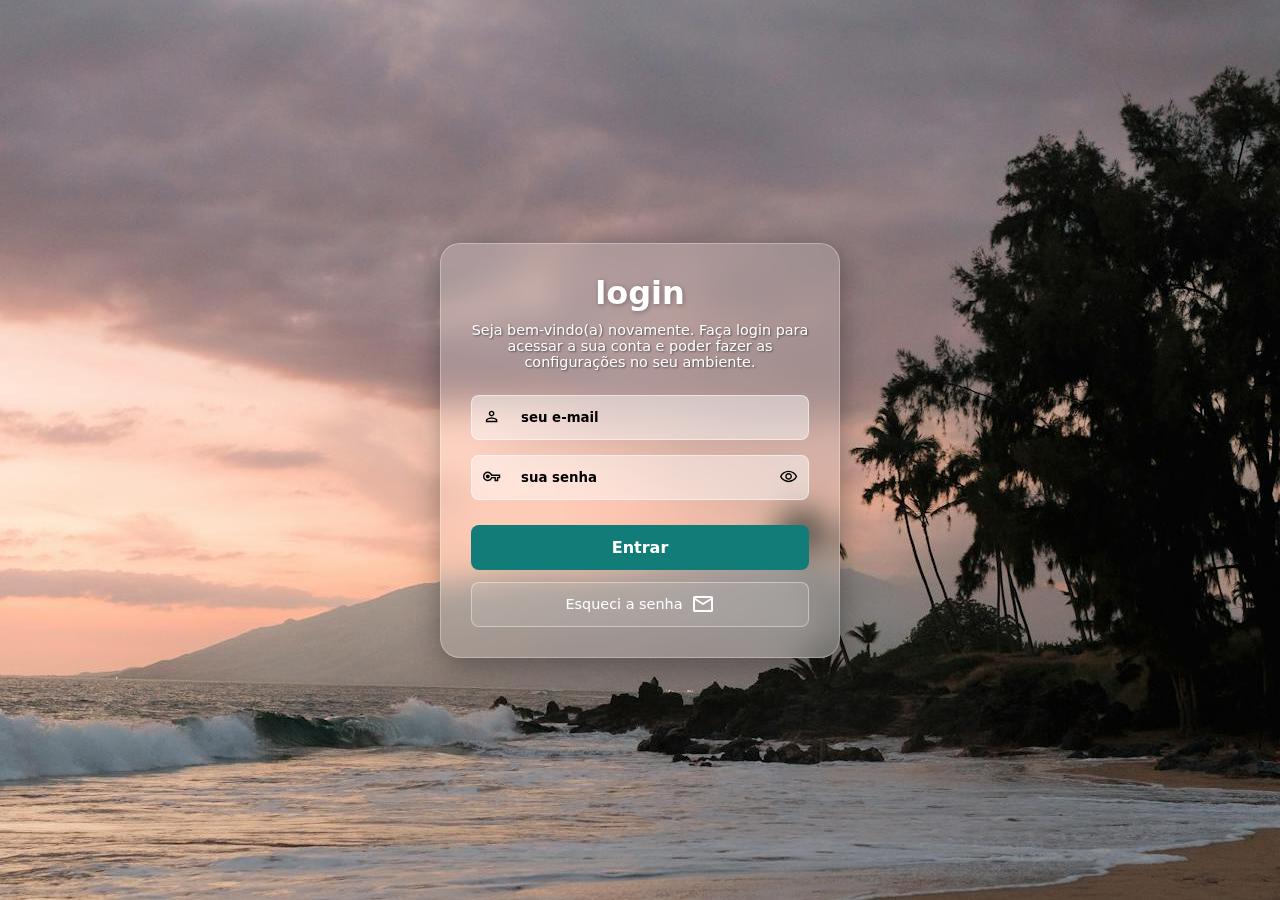
<file: index.html>
<!DOCTYPE html>
<html lang="pt-br">
<head>
    <meta charset="UTF-8">
    <meta name="viewport" content="width=device-width, initial-scale=1.0">
    <title>Projeto login</title>
    <link rel="stylesheet" href="https://fonts.googleapis.com/css2?family=Material+Symbols+Outlined" />
    <link rel="stylesheet" href="estilos/style.css">
    <link rel="stylesheet" href="estilos/media-query.css">
</head>
<body>
    <main>
        <section id="login">
    <div id="imagem">
    </div>
    <div id="formulario">
        <h1>login</h1>
        <p>Seja bem-vindo(a) novamente. Faça login para acessar a sua conta e poder fazer as configurações no seu ambiente.</p>

        <form action="login.php" method="post" required autocomplete="on">
            <div class="campo">
                <span class="material-symbols-outlined">person</span>
                <input type="email" name="login" id="ilogin" required maxlength="30"
                placeholder="seu e-mail" autocomplete="email">
                <label for="ilogin">Login:</label>
            </div>

            <div class="campo">
                <span class="material-symbols-outlined">vpn_key</span>
                <input type="password" name="senha" id="isenha" required minlength="8" maxlength="16" placeholder="sua senha" autocomplete="current-password">
                <span class="material-symbols-outlined" id="olhinho" onclick="toggleSenha()" style="cursor: pointer; padding-right: 10px;">visibility</span>
            </div>
            
            <input type="submit" value="Entrar">
            <a href="esqueci.html" class="botao">Esqueci a senha<span class="material-symbols-outlined">mail</span></a>
        </form>
        
    </div>
</section>
    </main>
    <script>
    function toggleSenha() {
        const inputSenha = document.getElementById('isenha');
        const iconeOlho = document.getElementById('olhinho');

        if (inputSenha.type === 'password') {
            inputSenha.type = 'text';
            iconeOlho.innerText = 'visibility_off'; // Muda o ícone
        } else {
            inputSenha.type = 'password';
            iconeOlho.innerText = 'visibility'; // Volta o ícone
        }
    }
</script>
</body>
</html>
</file>
<file: estilos/style.css>
@charset "UTF-8";

* {
    margin: 0;
    padding: 0;
    box-sizing: border-box;
    font-family: system-ui, -apple-system, BlinkMacSystemFont, 'Segoe UI', Roboto, Oxygen, Ubuntu, Cantarell, 'Open Sans', 'Helvetica Neue', sans-serif;
}

body {
    /* A imagem agora cobre o fundo de tudo */
    background: url('../imagens/praia.jpg') no-repeat center center fixed;
    background-size: cover;
    width: 100vw;
    height: 100vh;
    display: flex;
    justify-content: center;
    align-items: center;
}

main {
    width: 100%;
    height: 100%;
    display: flex;
    justify-content: center;
    align-items: center;
    padding: 20px;
}

section#login {
    background-color: rgba(255, 255, 255, 0.15);
    backdrop-filter: blur(15px);
    -webkit-backdrop-filter: blur(15px);
    
    width: 100%;
    max-width: 380px;
    padding: 30px;
    border-radius: 20px;
    border: 1px solid rgba(255, 255, 255, 0.3);
    box-shadow: 0 8px 32px 0 rgba(0, 0, 0, 0.37);
    color: white;
}

section#login > div#imagem {
    display: none;
}

div#formulario > h1 {
    text-align: center;
    margin-bottom: 10px;
    text-shadow: 1px 1px 5px rgba(0,0,0,0.3);
}

div#formulario > p {
    text-align: center;
    margin-bottom: 25px;
    font-size: 0.9em;
    color: #f0f0f0;
}

/* Campos de Input */
div#formulario > p {
    text-align: center;
    margin-bottom: 25px;
    font-size: 0.9em;
    color: #ffffff;
    /* Um leve sombreado no texto ajuda a ler sobre fundos claros */
    text-shadow: 1px 1px 2px rgba(0, 0, 0, 0.5);
}

/* Campos de Input mais visíveis */
form div.campo {
    display: flex;
    align-items: center;
    background-color: rgba(255, 255, 255, 0.45); 
    border-radius: 8px;
    margin: 15px 0;
    height: 45px;
    border: 1px solid rgba(255, 255, 255, 0.5);
    transition: 0.3s;
}

/* Quando o usuário clica no campo, ele brilha um pouco mais */
form div.campo:focus-within {
    background-color: rgba(255, 255, 255, 0.7);
    box-shadow: 0 0 10px rgba(255, 255, 255, 0.3);
}

/* 1. Garante texto preto ao digitar e placeholder cinza escuro */
div.campo > input {
    flex: 1;
    border: none;
    outline: none;
    background: transparent !important;
    padding: 0 10px;
    color: #000000 !important; /* Texto sempre preto ao digitar */
    font-weight: 600; /* Deixa a letra um pouco mais gordinha para ler melhor */
}

div.campo > input::placeholder {
    color: black; /* #333333 Cinza escuro para o "seu e-mail" e "sua senha" */
}

/* 2. Mata o fundo branco que o Google Chrome coloca sozinho */
input:-webkit-autofill,
input:-webkit-autofill:hover, 
input:-webkit-autofill:focus {
    -webkit-text-fill-color: #000000 !important; /* Texto preto no preenchimento */
    -webkit-box-shadow: 0 0 0px 1000px rgba(255, 255, 255, 0.5) inset !important; /* Fundo vidro */
    transition: background-color 5000s ease-in-out 0s;
}

/* 3. Ajuste dos ícones (pessoa, chave e olho) para preto */
div.campo > span {
    color: #000000;
    font-size: 1.2em;
    padding: 0 10px;
}

/* 4. Esconde de vez o "Login:" e "Senha:" que estavam feios na direita */
div.campo > label {
    display: none;
}

/* Botões */
input[type=submit] {
    width: 100%;
    height: 45px;
    background-color: #127c79;
    color: white;
    border: none;
    border-radius: 8px;
    cursor: pointer;
    font-weight: bold;
    font-size: 1em;
    margin-top: 10px;
}

input[type=submit], a.botao {
    transition: transform 0.2s, background-color 0.3s;
}

input[type=submit]:hover, a.botao:hover {
    transform: scale(1.02); /* Dá um leve "pulo" ao passar o mouse */
}

input[type=submit]:hover { background-color: #199e9a; }

a.botao {
    display: flex;
    align-items: center;
    justify-content: center;
    gap: 8px;
    width: 100%;
    height: 45px;
    margin-top: 12px;
    background-color: rgba(255, 255, 255, 0.1);
    color: white;
    border: 1px solid rgba(255, 255, 255, 0.4);
    border-radius: 8px;
    text-decoration: none;
    font-size: 0.9em;
}

a.botao:hover { background-color: rgba(255, 255, 255, 0.2); }
</file>
<file: estilos/media-query.css>
@charset "UTF-8";

@media screen and (min-width: 768px) {
    section#login {
        max-width: 400px; /* Mantém o card elegante no PC e Tablet */
    }
}
</file>
